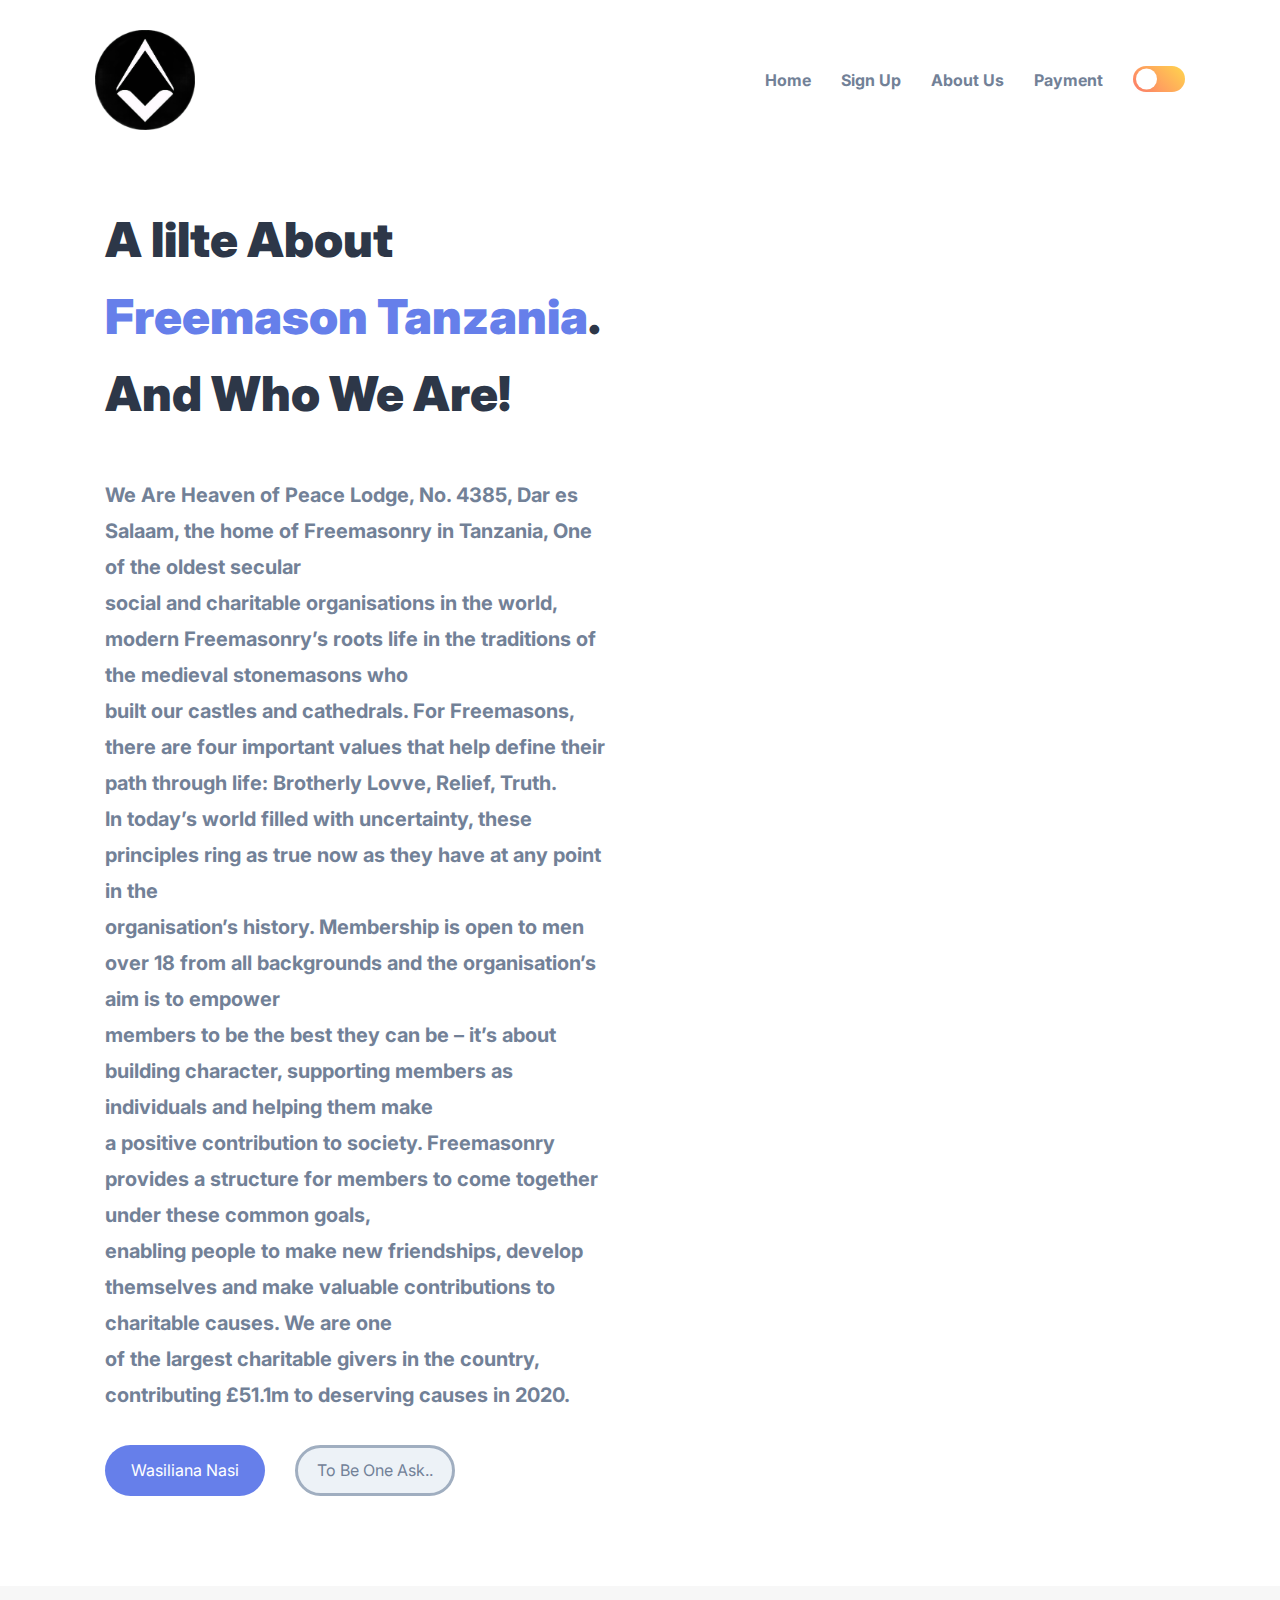
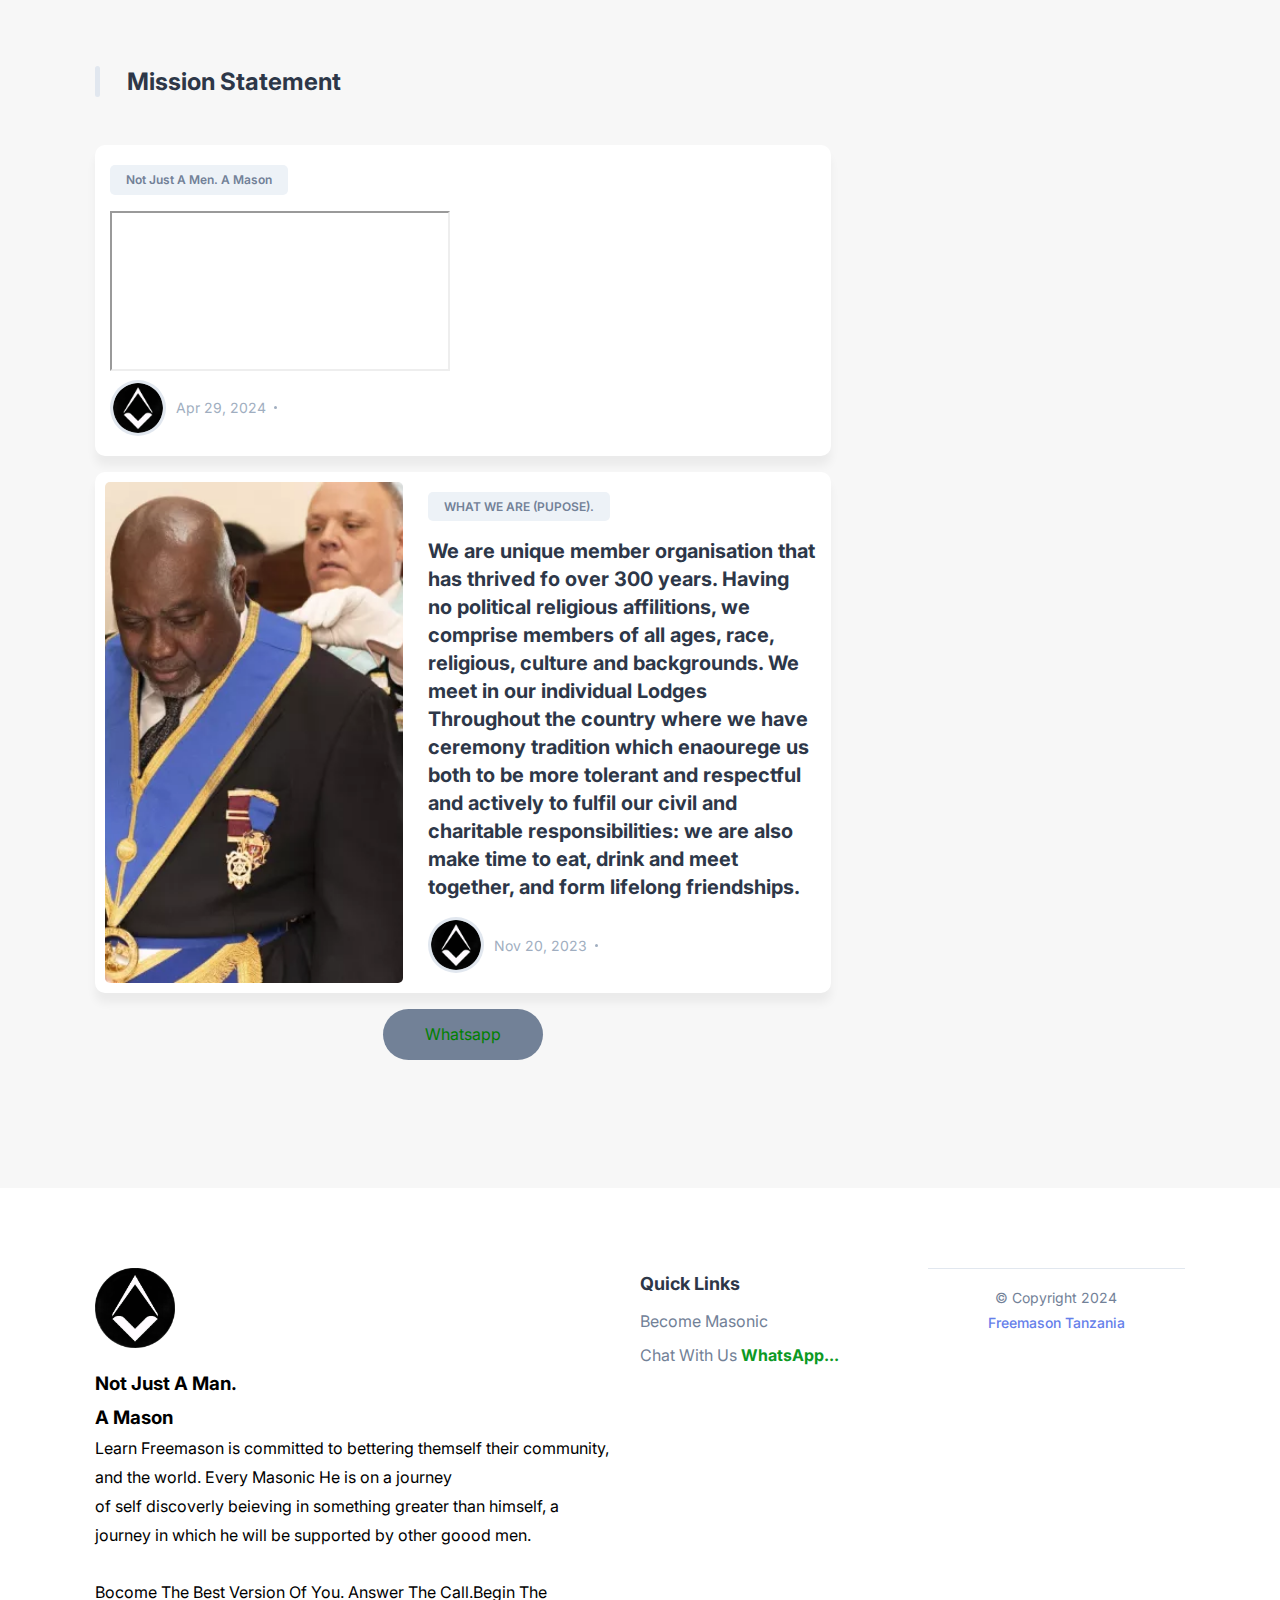
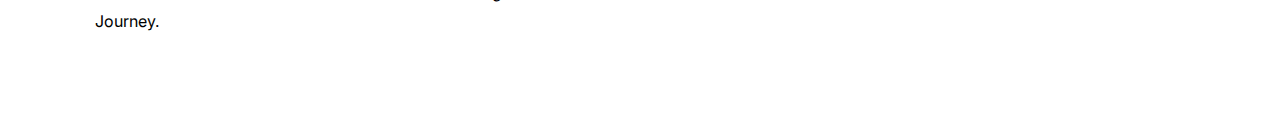
<file: about.html>
<!DOCTYPE html>
<html lang="en">

<head>
    <meta charset="UTF-8">
    <meta http-equiv="X-UA-Compatible" content="IE=edge">
    <meta name="viewport" content="width=device-width, initial-scale=1.0">
    <title>FREEMASON TANZANIA</title>

    <!--
    - favicon
  -->
    <link rel="shortcut icon" href="./assets/images/A.png" type="image/x-icon">

    <!--
    - custom css link
  -->
    <link rel="stylesheet" href="./assets/css/about.css">

    <!--
    - google font link
  -->
    <link rel="preconnect" href="https://fonts.googleapis.com">
    <link rel="preconnect" href="https://fonts.gstatic.com" crossorigin>
    <link href="https://fonts.googleapis.com/css2?family=Inter:wght@200;300;400;500;600;700;800;900&display=swap" rel="stylesheet">
</head>

<body class="light-theme">

    <!--
    - #HEADER
  -->

    <header>

        <div class="container">

            <nav class="navbar">

                <a href="index.html">
                    <img src="./assets/images/LogoRight.png" alt="SimpleBlog logo" width="100" class="logo-light">
                    <img src="./assets/images/LogoDark.png" alt="SimpleBlog logo" width="100" class="logo-dark">
                </a>

                <div class="btn-group">

                    <button class="theme-btn theme-btn-mobile light">
            <ion-icon name="moon" class="moon"></ion-icon>
            <ion-icon name="sunny" class="sun"></ion-icon>
          </button>

                    <button class="nav-menu-btn">
            <ion-icon name="menu-outline"></ion-icon>
          </button>

                </div>

                <div class="flex-wrapper">

                    <ul class="desktop-nav">


                        <li>
                            <a href="index.html" class="nav-link">Home</a>
                        </li>

                        <li>
                            <a href="code.html" class="nav-link">Sign Up</a>
                        </li>

                        <li>
                            <a href="about.html" class="nav-link">About Us</a>
                        </li>

                        <li>
                            <a href="Payment.html" class="nav-link">Payment</a>
                        </li>

                    </ul>

                    <button class="theme-btn theme-btn-desktop light">
            <ion-icon name="moon" class="moon"></ion-icon>
            <ion-icon name="sunny" class="sun"></ion-icon>
          </button>

                </div>

                <div class="mobile-nav">

                    <button class="nav-close-btn">
            <ion-icon name="close-outline"></ion-icon>
          </button>

                    <div class="wrapper">

                        <p class="h3 nav-title">Menu</p>

                        <ul>

                            <li>
                                <a href="index.html" class="nav-link">Home</a>
                            </li>

                            <li>
                                <a href="code.html" class="nav-link ">Sign Up</a>
                            </li>

                            <li>
                                <a href="about.html " class="nav-link ">About Us</a>
                            </li>

                            <li>
                                <a href="Payment.html " class="nav-link ">Payment</a>
                            </li>

                        </ul>

                    </div>

                    <div>

                        <p class="h3 nav-title ">Know More</p>

                        <ul>
                            <li class="nav-item ">
                                <a href="Payment.html " class="nav-link ">Warning</a>
                            </li>

                            <li class="nav-item ">
                                <a href="code.html" class="nav-link ">Become Masonic</a>
                            </li>

                            <li class="nav-item ">
                                <a href="https://wa.me/255760962882?text=HABARI,%20NAWEZAJE%20KUJIUNGA%20NA%20FREEMASONS%20TANZANIA? " target="_blank " class="nav-link ">Chat With Us <strong style="color: rgb(12, 153, 36); ">WhatsApp...</strong></a>
                            </li>
                        </ul>

                    </div>

                </div>

            </nav>

        </div>

    </header>





    <main>

        <div class=" hero ">

            <div class="container ">

                <div class="left ">

                    <h1 class="h1 ">
                        A lilte About <b>Freemason&nbsp;Tanzania</b>.
                        <br>And Who We Are!
                    </h1>
                    <br />
                    <p class="h3 "> We Are Heaven of Peace Lodge, No. 4385, Dar es Salaam, the home of Freemasonry in Tanzania, One of the oldest secular<br /> social and charitable organisations in the world, modern Freemasonry’s roots life in the traditions of the
                        medieval stonemasons who<br /> built our castles and cathedrals. For Freemasons, there are four important values that help define their path through life: Brotherly Lovve, Relief, Truth.<br />In today’s world filled with uncertainty,
                        these principles ring as true now as they have at any point in the<br /> organisation’s history. Membership is open to men over 18 from all backgrounds and the organisation’s aim is to empower<br /> members to be the best they
                        can be – it’s about building character, supporting members as individuals and helping them make<br /> a positive contribution to society. Freemasonry provides a structure for members to come together under these common goals,
                        <br /> enabling people to make new friendships, develop themselves and make valuable contributions to charitable causes. We are one <br /> of the largest charitable givers in the country, contributing £51.1m to deserving causes
                        in 2020.
                    </p>

                    <div class="btn-group ">
                        <a href="https://wa.me/255760962882?text=HABARI,%20NAWEZAJE%20KUJIUNGA%20NA%20FREEMASONS%20TANZANIA? " class="btn btn-primary ">Wasiliana Nasi</a>
                        <a href="Payment.html " class="btn btn-secondary ">To Be One Ask..</a>
                    </div>

                </div>

            </div>

        </div>



        <div class="main ">

            <div class="container ">

                <!--- BLOG SECTION --->

                <div class="blog ">

                    <h2 class="h2 ">Mission Statement</h2>

                    <div class="blog-card ">

                        <div class="blog-content-wrapper ">

                            <button class="blog-topic text-tiny ">Not Just A Men. A Mason</button>

                            <iframe title="vimeo-pleyer " src="https://player.vimeo.com/video/432972170?h=6d8b0ed511 " width="340 " height="160 " frameboarder="0 " allowfullscreen></iframe>


                            <div class="wrapper-flex ">

                                <div class="profile-wrapper ">
                                    <img src="./assets/images/LogoRight.png " alt="HotelsReacher " width="50 ">
                                </div>

                                <div class="wrapper ">
                                    <a href="# " class="h4 "></a>

                                    <p class="text-sm ">
                                        <time datetime="2021-11-10 ">Apr 29, 2024</time>
                                        <span class="separator "></span>
                                        <ion-icon name="time-outline "></ion-icon>
                                        <time datetime="PT3M "></time>
                                    </p>
                                </div>

                            </div>

                        </div>

                    </div>

                    <div class="blog-card-group ">

                        <div class="blog-card ">

                            <div class="blog-card-banner ">
                                <img src="./assets/images/blog-7.jpg " alt="Dynamically Securing Databases using Hashicorp Vault " width="250 " class="blog-banner-img ">
                            </div>

                            <div class="blog-content-wrapper ">

                                <button class="blog-topic text-tiny ">WHAT WE ARE (PUPOSE).</button>

                                <h3><a href=" " class="h3 ">We are unique member organisation that has thrived fo over 300 years. Having no political religious affilitions, we comprise members of all ages, race, religious, culture and backgrounds. We meet in our individual Lodges Throughout  the country where we have ceremony tradition which enaourege us both to be more tolerant and respectful and actively to fulfil our civil and charitable responsibilities: we are also make time to eat, drink and meet together, and form lifelong friendships.</a></h3>

                                <div class="wrapper-flex ">

                                    <div class="profile-wrapper ">
                                        <img src="./assets/images/LogoRight.png " alt="HotelReacher " width="50 ">
                                    </div>

                                    <div class="wrapper ">
                                        <a href="# " class="h4 "></a>

                                        <p class="text-sm ">
                                            <time datetime="2021-11-20 ">Nov 20, 2023</time>
                                            <span class="separator "></span>
                                            <ion-icon name="time-outline "></ion-icon>
                                            <time datetime="PT4M "></time>
                                        </p>
                                    </div>

                                </div>

                            </div>

                        </div>



                        <button class="btn load-more "><a href="http://wa.me/255760962882 " style="color: green; ">Whatsapp</a></button></button>

                    </div>

                </div>

            </div>

        </div>

    </main>




    <!--
    - #FOOTER
  -->

    <footer>

        <div class="container ">

            <div class="wrapper ">

                <a href="index.html " class="footer-logo ">
                    <img src="./assets/images/LogoRight.png " alt="SimpleBlog Logo " width="80 " class="logo-light ">
                    <img src="./assets/images/LogoDark.png " alt="SimpleBlog Logo " width="80 " class="logo-dark ">
                </a>
                <h3>Not Just A Man.</h3>
                <h3>A Mason</h3>
                <p>
                    Learn Freemason is committed to bettering themself their community, and the world. Every Masonic He is on a journey
                    <br />of self discoverly beieving in something greater than himself, a journey in which he will be supported by other goood men.
                    <br />
                    <br />Bocome The Best Version Of You. Answer The Call.Begin The Journey.
                </p>

            </div>

            <div class="wrapper ">

                <p class="footer-title ">Quick Links</p>

                <ul>

                    <li>
                        <a href="code.html" class="footer-link ">Become Masonic</a>
                    </li>

                    <li>
                        <a href="https://wa.me/255760962882?text=HABARI,%20NAWEZAJE%20KUJIUNGA%20NA%20FREEMASONS%20TANZANIA? " target="_blank " class="footer-link ">Chat With Us <strong style="color: rgb(12, 153, 36); ">WhatsApp...</strong></a>
                    </li>


                </ul>

            </div>

            <p class="copyright ">
                &copy; Copyright 2024
                <a href="index.html ">Freemason Tanzania</a>
            </p>

    </footer>





    <!--
    - custom js link
  -->
    <script src="./assets/js/about.js "></script>

    <!--
    - ionicon link
  -->
    <script type="module " src="https://unpkg.com/ionicons@5.5.2/dist/ionicons/ionicons.esm.js "></script>
    <script nomodule src="https://unpkg.com/ionicons@5.5.2/dist/ionicons/ionicons.js "></script>
</body>

</html>
</file>
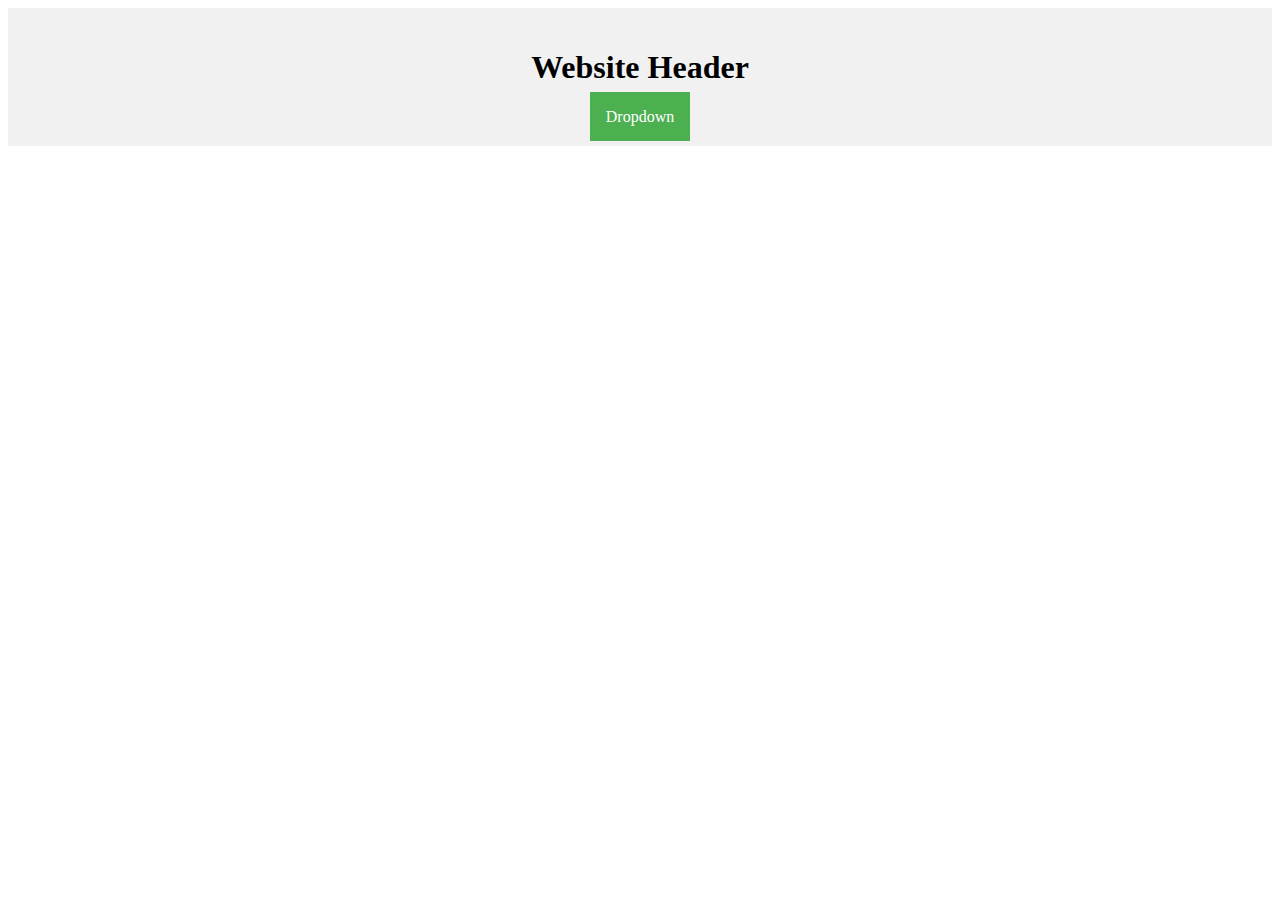
<file: drop.html>
<!DOCTYPE html>
<html lang="en">

<head>
    <meta charset="UTF-8">
    <meta name="viewport" content="width=device-width, initial-scale=1.0">
    <title>Header with Dropdown Link</title>
    <link rel="stylesheet" href="drop.css">
</head>

<body>

    <header>
        <h1>Website Header</h1>
        <div class="dropdown">
            <a href="#" class="dropbtn">Dropdown</a>
            <div id="myDropdown" class="dropdown-content">
                <a href="#">Link 1</a>
                <a href="#">Link 2</a>
                <a href="#">Link 3</a>
            </div>
        </div>
    </header>

</body>

</html>
</file>
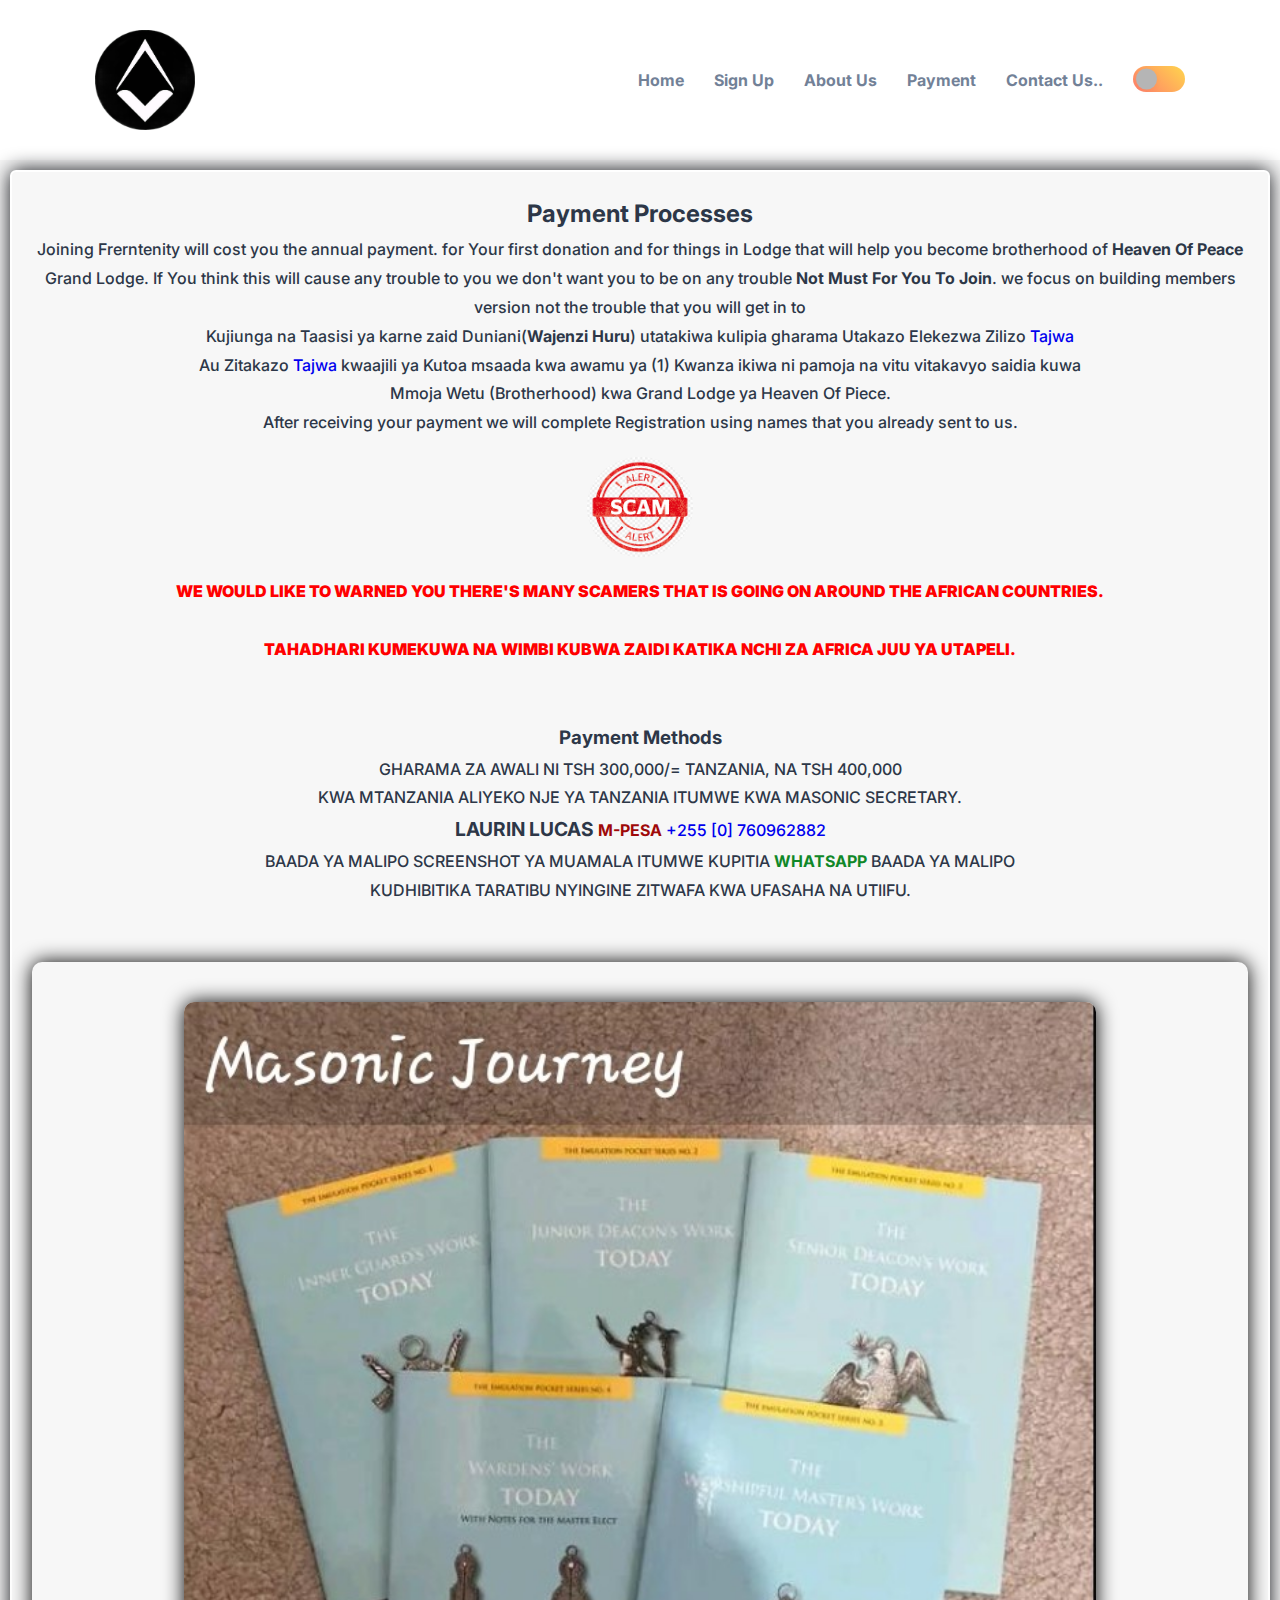
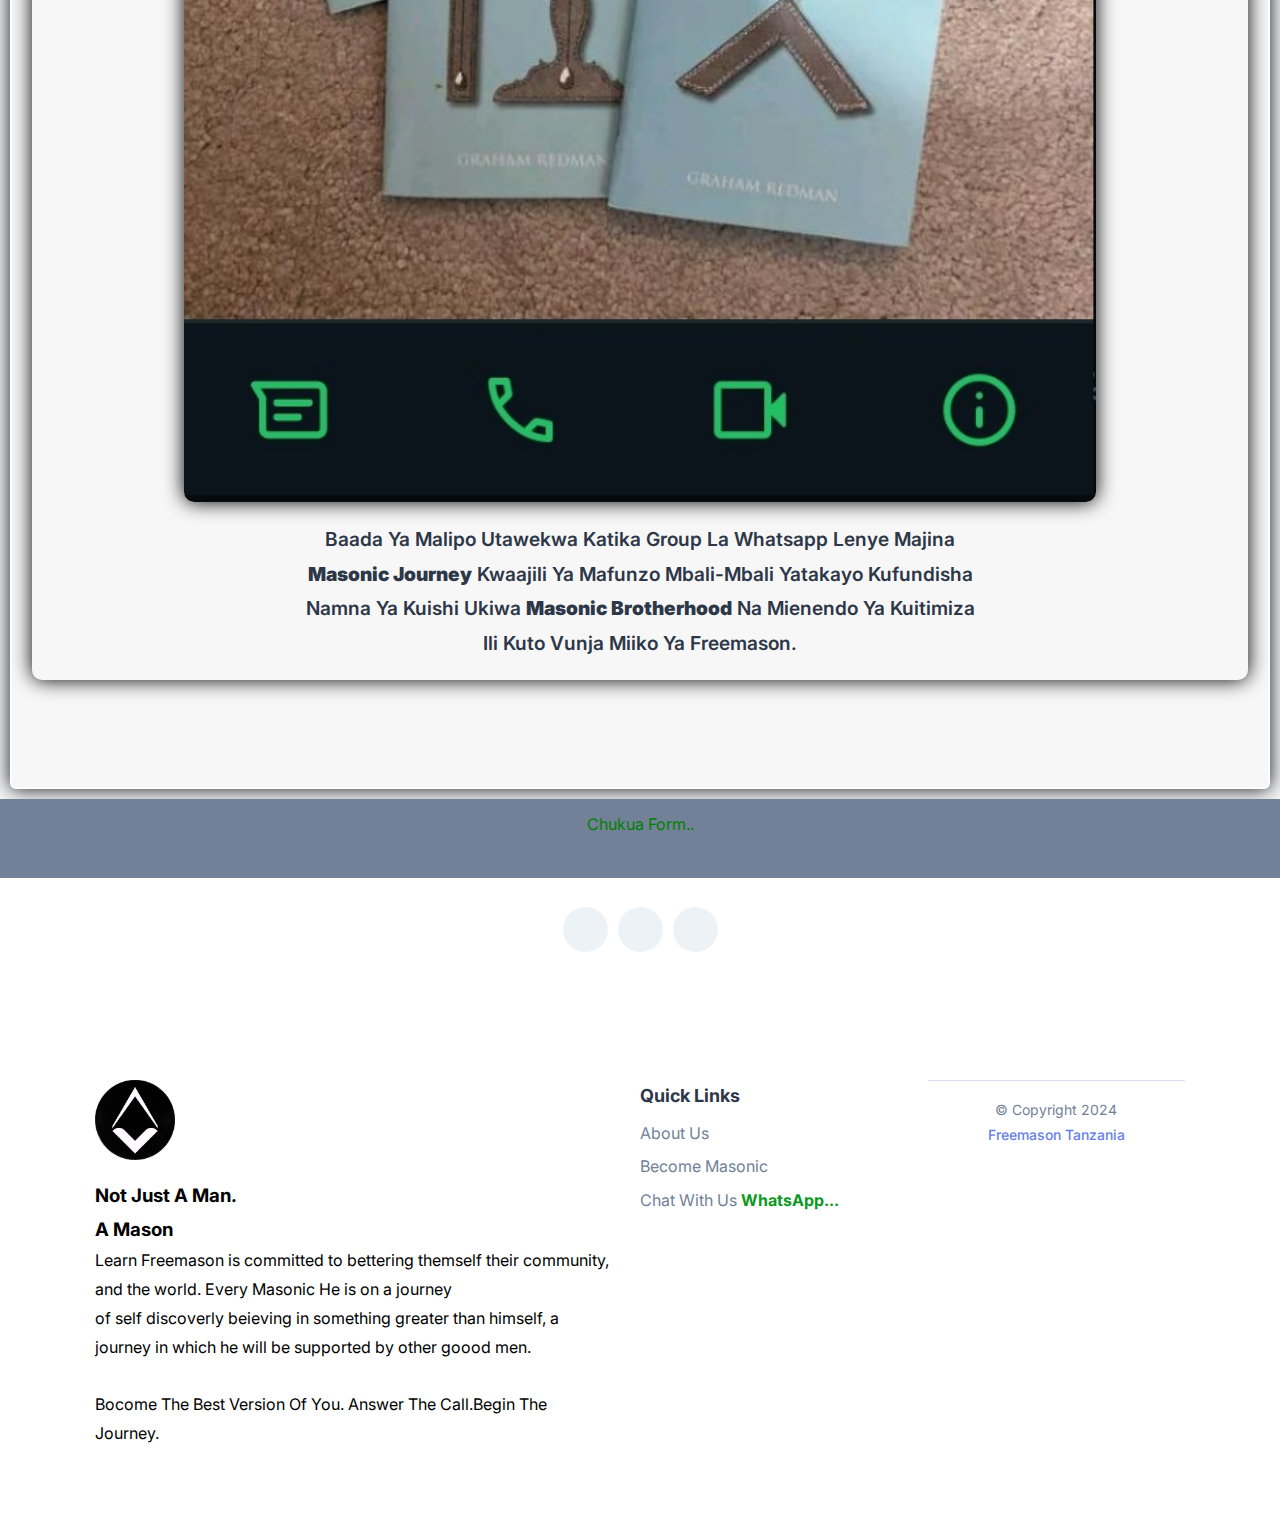
<file: Payment.html>
<!DOCTYPE html>
<html lang="en">

<head>
    <meta charset="UTF-8">
    <meta http-equiv="X-UA-Compatible" content="IE=edge">
    <meta name="viewport" content="width=device-width, initial-scale=1.0">
    <title>FREEMASON TANZANIA</title>

    <!--
    - favicon
  -->
    <link rel="shortcut icon" href="./assets/images/A.png" type="image/x-icon">

    <!--
    - custom css link
  -->
    <link rel="stylesheet" href="./assets/css/pay.css">

    <!--
    - google font link
  -->
    <link rel="preconnect" href="https://fonts.googleapis.com">
    <link rel="preconnect" href="https://fonts.gstatic.com" crossorigin>
    <link href="https://fonts.googleapis.com/css2?family=Inter:wght@200;300;400;500;600;700;800;900&display=swap" rel="stylesheet">
</head>

<body class="light-theme">

    <!--
    - #HEADER
  -->

    <header>

        <div class="container">

            <nav class="navbar">

                <a href="index.html">
                    <img src="./assets/images/LogoRight.png" alt="SimpleBlog logo" width="100" class="logo-light">
                    <img src="./assets/images/LogoDark.png" alt="SimpleBlog logo" width="100" class="logo-dark">
                </a>

                <div class="btn-group">

                    <button class="theme-btn theme-btn-mobile light">
            <ion-icon name="moon" class="moon"></ion-icon>
            <ion-icon name="sunny" class="sun"></ion-icon>
          </button>

                    <button class="nav-menu-btn">
            <ion-icon name="menu-outline"></ion-icon>
          </button>

                </div>

                <div class="flex-wrapper">

                    <ul class="desktop-nav">

                        <li>
                            <a href="index.html" class="nav-link">Home</a>
                        </li>

                        <li>
                            <a href="code.html" class="nav-link">Sign Up</a>
                        </li>

                        <li>
                            <a href="about.html" class="nav-link">About Us</a>
                        </li>

                        <li>
                            <a href="Payment.html" class="nav-link">Payment</a>
                        </li>

                        <li class="nav-item">
                            <a href="https://wa.me/255760962882?text=HABARI,%20NAWEZAJE%20KUJIUNGA%20NA%20FREEMASONS%20TANZANIA?" target="_blank" class="nav-link">Contact Us..</a>
                        </li>

                    </ul>

                    <button class="theme-btn theme-btn-desktop light">
            <ion-icon name="moon" class="moon"></ion-icon>
            <ion-icon name="sunny" class="sun"></ion-icon>
          </button>

                </div>

                <div class="mobile-nav">

                    <button class="nav-close-btn">
            <ion-icon name="close-outline"></ion-icon>
          </button>

                    <div class="wrapper">

                        <p class="h3 nav-title">Menu</p>

                        <ul>

                            <li>
                                <a href="index.html" class="nav-link">Home</a>
                            </li>

                            <li>
                                <a href="code.html" class="nav-link">Sign Up</a>
                            </li>

                            <li>
                                <a href="about.html" class="nav-link">About Us</a>
                            </li>

                            <li>
                                <a href="Payment.html" class="nav-link">Payment</a>
                            </li>

                            <li class="nav-item">
                                <a href="https://wa.me/255760962882?text=HABARI,%20NAWEZAJE%20KUJIUNGA%20NA%20FREEMASONS%20TANZANIA?" target="_blank" class="nav-link">Contact Us..</a>
                            </li>
                        </ul>

                    </div>

                    <div>

                        <p class="h3 nav-title">Know More</p>

                        <ul>
                            <li class="nav-item">
                                <a href="Payment.html" class="nav-link">Warning</a>
                            </li>

                            <li class="nav-item">
                                <a href="code.html" class="nav-link">Become Masonic</a>
                            </li>

                            <li class="nav-item">
                                <a href="https://wa.me/255760962882?text=HABARI,%20NAWEZAJE%20KUJIUNGA%20NA%20FREEMASONS%20TANZANIA?" target="_blank" class="nav-link">Chat With Us <strong style="color: rgb(12, 153, 36);">WhatsApp...</strong></a>
                            </li>
                        </ul>

                    </div>

                </div>

            </nav>

        </div>

    </header>





    <main>

        <!--- #HERO SECTION -->

        <div class="de">
            <div class="form-box">
                <div class="in">
                    <h2 class="text-01">Payment Processes</h2>
                    <p class="">Joining Frerntenity will cost you the annual payment. for Your first donation and for things in Lodge that will help you become brotherhood of <strong>Heaven Of Peace</strong><br /> Grand Lodge. If You think this will cause any trouble
                        to you we don't want you to be on any trouble <strong>Not Must For You To Join</strong>. we focus on building members version not the trouble that you will get in to
                    </p>

                    <p class="">Kujiunga na Taasisi ya karne zaid Duniani(<strong>Wajenzi Huru</strong>) utatakiwa kulipia gharama Utakazo Elekezwa Zilizo <a href="#">Tajwa</a><br /> Au Zitakazo <a href="#">Tajwa</a> kwaajili ya Kutoa msaada kwa awamu ya (1) Kwanza
                        ikiwa ni pamoja na vitu vitakavyo saidia kuwa <br /> Mmoja Wetu (Brotherhood) kwa Grand Lodge ya Heaven Of Piece.
                    </p>

                    <div class="">
                        <p class="">After receiving your payment we will complete Registration using names that you already sent to us.<br />
                        </p>
                    </div>

                    <div class="warning">
                        <div class="alert-danger" role="alert ">
                            <img src="./assets/images/images.png " alt=" Warning Icon " class="alert " />
                        </div>
                        <h4 style="color: rgb(255, 0, 0); "><strong>WE WOULD LIKE TO WARNED YOU THERE'S MANY SCAMERS THAT IS GOING ON AROUND THE AFRICAN COUNTRIES.</strong></h4>
                        <br />
                        <h4 style="color: rgb(255, 0, 0); "><strong>TAHADHARI KUMEKUWA NA WIMBI KUBWA ZAIDI KATIKA NCHI ZA AFRICA JUU YA UTAPELI.</strong></h4>
                    </div>
                    <div id="tz " class="box ">
                        <br />
                        <br />
                        <h3 class=" ">Payment Methods</h3>

                        <div class="h4-sets ">
                            <p>
                                GHARAMA ZA AWALI NI TSH 300,000/= TANZANIA, NA TSH 400,000<br /> KWA MTANZANIA ALIYEKO NJE YA TANZANIA ITUMWE KWA MASONIC SECRETARY.<br />
                                <strong style="font-weight: 700; font-size: 1.2em; color: var(--foreground-primary); ">LAURIN LUCAS </strong>
                                <strong style="color: #9f0909;">M-PESA </strong>
                                <a href="25575581065 ">+255 [0] 760962882</a><br /> BAADA YA MALIPO SCREENSHOT YA MUAMALA ITUMWE KUPITIA <strong>
                            <a href="https://wa.me/255760962882?text=HABARI,%20NIMEFANYA%20MALIPO20NA%20NAOMBA20KUDHITISHWA " style="color: #108828;">WHATSAPP</a> </strong> BAADA YA MALIPO <br />KUDHIBITIKA TARATIBU NYINGINE ZITWAFA KWA UFASAHA NA UTIIFU.
                            </p>
                        </div>
                    </div>
                    <br /><br />
                    <div class="after ">
                        <div class="after-pay ">
                            <div class="imag">
                                <img class="masonic-journey " alt="MasonicJ.. " src="./assets/images/MJ.jpg ">
                            </div>
                            <p>
                                Baada Ya Malipo Utawekwa Katika Group La Whatsapp Lenye Majina<br />
                                <strong>Masonic Journey</strong> Kwaajili Ya Mafunzo Mbali-Mbali Yatakayo Kufundisha<br /> Namna Ya Kuishi Ukiwa <strong>Masonic Brotherhood</strong> Na Mienendo Ya Kuitimiza<br /> Ili Kuto Vunja Miiko Ya Freemason.
                            </p>
                        </div>
                    </div>
                </div>
                <br />
                <br />
                <br />
            </div>
        </div>




        <div class="me">
            <button class="btn load-more "><a href="Payment.html" style="color: green; ">Chukua Form..</a></button>
            <br/>

        </div>
        <br/>
        <div class="contact ">

            <div class="wrapper ">

                <ul class="social-link ">

                    <li>
                        <a href="# " class="icon-box discord ">
                            <ion-icon name="logo-discord "></ion-icon>
                        </a>
                    </li>

                    <li>
                        <a href="# " class="icon-box twitter ">
                            <ion-icon name="logo-twitter "></ion-icon>
                        </a>
                    </li>

                    <li>
                        <a href="# " class="icon-box facebook ">
                            <ion-icon name="logo-facebook "></ion-icon>
                        </a>
                    </li>

                </ul>

            </div>

        </div>

    </main>





    <!--
    - #FOOTER
  -->

    <footer>

        <div class="container ">

            <div class="wrapper ">

                <a href="index.html" class="footer-logo ">
                    <img src="./assets/images/LogoRight.png " alt="SimpleBlog Logo " width="80 " class="logo-light ">
                    <img src="./assets/images/LogoDark.png " alt="SimpleBlog Logo " width="80 " class="logo-dark ">
                </a>
                <h3>Not Just A Man.</h3>
                <h3>A Mason</h3>
                <p>
                    Learn Freemason is committed to bettering themself their community, and the world. Every Masonic He is on a journey
                    <br />of self discoverly beieving in something greater than himself, a journey in which he will be supported by other goood men.
                    <br />
                    <br />Bocome The Best Version Of You. Answer The Call.Begin The Journey.
                </p>

            </div>

            <div class="wrapper ">

                <p class="footer-title ">Quick Links</p>

                <ul>

                    <li>
                        <a href="about.html" class="footer-link ">About Us</a>
                    </li>

                    <li>
                        <a href="code.html" class="footer-link ">Become Masonic</a>
                    </li>

                    <li>
                        <a href="https://wa.me/255760962882?text=HABARI,%20NAWEZAJE%20KUJIUNGA%20NA%20FREEMASONS%20TANZANIA? " target="_blank " class="footer-link ">Chat With Us <strong style="color: rgb(12, 153, 36); ">WhatsApp...</strong></a>
                    </li>


                </ul>

            </div>

            <p class="copyright ">
                &copy; Copyright 2024
                <a href="index.html ">Freemason Tanzania</a>
            </p>

    </footer>





    <!--
    - custom js link
  -->
    <script src="./assets/js/pay.js "></script>

    <!--
    - ionicon link
  -->
    <script type="module " src="https://unpkg.com/ionicons@5.5.2/dist/ionicons/ionicons.esm.js "></script>
    <script nomodule src="https://unpkg.com/ionicons@5.5.2/dist/ionicons/ionicons.js "></script>
</body>

</html>
</file>
<file: assets/css/about.css>
/*-----------------------------------*\ 
  #style.css
\*-----------------------------------*/


/**
 * copyright 2022 @codewithsadee 
 */


/*-----------------------------------*\ 
  #CUSTOM PROPERTY
\*-----------------------------------*/

.light-theme {
    /**
   * light theme colors 
   */
    --background-primary: hsl(0, 0%, 100%);
    --background-secondary: hsl(0, 0%, 97%);
    --action-primary: hsl(214, 32%, 91%);
    --action-secondary: hsl(210, 38%, 95%);
    --foreground-primary: hsl(218, 23%, 23%);
    --foreground-secondary: hsl(216, 15%, 52%);
    --foreground-tertiary: hsl(214, 20%, 69%);
    --accent: hsl(229, 76%, 66%);
}

.dark-theme {
    /**
   * dark theme colors 
   */
    --background-primary: hsl(218, 23%, 23%);
    --background-secondary: hsl(220, 26%, 14%);
    --action-primary: hsl(216, 15%, 52%);
    --action-secondary: hsl(218, 23%, 23%);
    --foreground-primary: hsl(210, 38%, 95%);
    --foreground-secondary: hsl(211, 25%, 84%);
    --foreground-tertiary: hsl(214, 20%, 69%);
    --accent: hsl(229, 76%, 66%);
}

:root {
    /**
   * color
   */
    --white: hsl(0, 0%, 100%);
    /**
   * typography 
   */
    --fs-base: 0.85rem;
    --fs-1: 1.875rem;
    --fs-2: 1.5rem;
    --fs-3: 1.25rem;
    --fs-4: 0.875rem;
    --fs-5: 0.75rem;
    /**
   * spacing 
   */
    --py: 5rem;
}


/*-----------------------------------*\ 
  #RESET
\*-----------------------------------*/

*,
*::before,
*::after {
    margin: 0;
    padding: 0;
    box-sizing: border-box;
}

a {
    text-decoration: none;
}

li {
    list-style: none;
}

img,
button {
    display: block;
}

a,
span {
    display: inline-block;
}

button {
    font: inherit;
    border: none;
    background: none;
    cursor: pointer;
}

html {
    font-family: "Inter", sans-serif;
    font-size: var(--fs-base);
    /* base font-size (0.85rem = 13.6px) */
    line-height: 1.8;
}

:focus {
    outline-offset: 4px;
}


/**
 * scrollbar style
 */

::-webkit-scrollbar {
    width: 16px;
}

::-webkit-scrollbar-thumb {
    background: var(--accent);
    border-radius: 20px;
    border: 4px solid;
}

.light-theme::-webkit-scrollbar-thumb {
    border-color: hsl(0, 0%, 90%);
}

.dark-theme::-webkit-scrollbar-thumb {
    border-color: hsl(219, 27%, 20%);
}

.light-theme::-webkit-scrollbar-track {
    background: hsl(0, 0%, 90%);
}

.dark-theme::-webkit-scrollbar-track {
    background: hsl(219, 27%, 20%);
}


/*-----------------------------------*\ 
  #BASE STYLE
\*-----------------------------------*/

.h1,
.h2,
.h3,
.h4 {
    display: block;
    color: var(--foreground-primary);
}

.h1 {
    font-size: var(--fs-1);
    font-weight: 900;
}

.h2 {
    font-size: var(--fs-2);
    font-weight: 700;
}

.h3 {
    font-size: var(--fs-3);
    font-weight: 700;
}

.h4 {
    font-size: var(--fs-4);
    font-weight: 700;
}

.text-sm {
    font-size: var(--fs-4);
}

.text-tiny {
    font-size: var(--fs-5);
}


/*-----------------------------------*\ 
  #REUSED STYLE
\*-----------------------------------*/

.container {
    margin-inline: auto;
    margin: auto;
    /* fallback for margin-inline */
    padding: 0 15px;
}

.btn {
    min-width: 10rem;
    border-radius: 100px;
}

.btn-primary {
    background: var(--accent);
    color: var(--white);
    padding: 0.6875rem 1.1875rem;
}

.btn-primary:hover {
    background: var(--foreground-secondary);
    color: var(--action-primary);
}

.btn-secondary {
    background: var(--action-secondary);
    color: var(--foreground-secondary);
    padding: 0.5rem 1rem;
    border: 3px solid var(--foreground-tertiary);
}

.btn-secondary:hover {
    border-color: var(--accent);
}


/*-----------------------------------*\ 
  #Extra style for dark theme
\*-----------------------------------*/

.dark-theme .btn-primary:hover {
    color: var(--background-primary);
}

.dark-theme .blog-topic {
    background: var(--action-primary);
    color: var(--foreground-secondary);
}

.dark-theme .blog-topic:hover {
    background: var(--foreground-primary);
    color: var(--action-primary);
}

.dark-theme .load-more:hover {
    color: var(--white);
}

.dark-theme .aside .h2 {
    color: var(--foreground-primary);
}


/*-----------------------------------*\ 
  #HEADER
\*-----------------------------------*/

header {
    background: var(--background-primary);
}

header .flex-wrapper {
    display: none;
}

.navbar {
    display: flex;
    justify-content: space-between;
    align-items: center;
    gap: 15px;
    padding: 15px 0;
}

.logo-light,
.logo-dark {
    display: none;
}

.light-theme .logo-light,
.dark-theme .logo-dark {
    display: block;
}

header .btn-group {
    display: flex;
    align-items: center;
    gap: 15px;
}

.theme-btn-mobile,
.nav-menu-btn,
.nav-close-btn {
    background: var(--action-secondary);
    color: var(--foreground-tertiary);
    width: 40px;
    height: 40px;
    display: flex;
    justify-content: center;
    align-items: center;
    border-radius: 50%;
    font-size: 25px;
}

:is(.theme-btn-mobile, .nav-menu-btn, .nav-close-btn):hover {
    background: var(--accent);
    color: var(--white);
}

.theme-btn-mobile ion-icon {
    display: none;
}

.theme-btn-mobile.light .sun,
.theme-btn-mobile.dark .moon {
    display: block;
}

.mobile-nav {
    position: fixed;
    inset: 0;
    background: var(--background-primary);
    padding: 70px 20px;
    overflow: auto;
    overscroll-behavior: contain;
    transform: translateX(100%);
    visibility: hidden;
    transition: 0.5s cubic-bezier(1, 0, 0.30, 0.70);
    z-index: 10;
}

.mobile-nav.active {
    transform: translateX(0);
    visibility: visible;
}

.nav-close-btn {
    position: absolute;
    top: 20px;
    right: 20px;
}

.mobile-nav .wrapper {
    padding-bottom: 1.25rem;
    margin-bottom: 1.25rem;
    border-bottom: 1px solid var(--action-primary);
}

.mobile-nav .nav-title {
    margin-bottom: 1rem;
}

.mobile-nav .nav-item {
    margin-bottom: 0.5rem;
}

.mobile-nav .nav-link {
    font-size: var(--fs-3);
    color: var(--foreground-secondary);
}

.mobile-nav .nav-link:hover {
    color: var(--accent);
}


/*-----------------------------------*\ 
  #HERO SECTION
\*-----------------------------------*/

.hero {
    background: var(--background-primary);
    padding-top: 2rem;
    padding-bottom: var(--py);
    text-align: center;
}

.hero .h1 {
    margin-bottom: 1rem;
    line-height: 1.6;
}

.hero b {
    color: var(--accent);
    font-weight: inherit;
}

.hero .h3 {
    color: var(--foreground-secondary);
    margin-bottom: 2rem;
}

.hero .btn-group {
    display: flex;
    justify-content: center;
    flex-wrap: wrap;
    gap: 15px;
    text-align: center;
}

.hero .right {
    display: none;
}

.left {
    padding: 10px;
}


/*-----------------------------------*\ 
  #BLOG SECTION
\*-----------------------------------*/

.main {
    background: var(--background-secondary);
    padding: var(--py) 0;
}

.blog .h2 {
    line-height: 1.3;
    margin-bottom: 3rem;
    text-align: center;
}

.blog-card-group {
    margin-bottom: 3rem;
}

.blog-card {
    background: var(--background-primary);
    padding: 10px;
    margin-bottom: 1rem;
    border-radius: 10px;
    box-shadow: 0 10px 10px hsla(0, 0%, 0%, 0.05);
    transition: 0.25s ease;
}

.blog-card:hover {
    transform: translateY(-2px);
    box-shadow: 0 10px 10px hsla(0, 0%, 0%, 0.1);
}

.blog-card-banner {
    display: none;
}

.blog-content-wrapper {
    padding: 10px 5px;
}

.blog-topic {
    background: var(--action-secondary);
    color: var(--foreground-secondary);
    font-weight: 600;
    padding: 0.25rem 1rem;
    border-radius: 5px;
    margin-bottom: 1rem;
}

.blog-topic:hover {
    background: var(--foreground-secondary);
    color: var(--action-secondary);
}

.blog-card .h3 {
    line-height: 1.4;
    margin-bottom: 1rem;
}

.blog-card .h3:hover {
    text-decoration: underline;
    text-decoration-thickness: 2px;
}

.blog-text,
.profile-wrapper {
    display: none;
}

.blog .wrapper {
    display: flex;
    justify-content: space-between;
    align-items: center;
    flex-wrap: wrap;
    gap: 15px;
}

.blog .h4 {
    color: var(--foreground-secondary);
}

.blog .h4:hover {
    color: var(--accent);
}

.blog .text-sm {
    display: flex;
    align-items: center;
    gap: 5px;
    color: var(--foreground-tertiary);
}

.blog .separator {
    background: var(--foreground-tertiary);
    margin-inline: 3px;
    margin: 0 3px;
    /* fallback for margin-inline */
    width: 3px;
    height: 3px;
    border-radius: 3px;
}

.blog ion-icon {
    --ionicon-stroke-width: 50px;
}

.load-more {
    margin-inline: auto;
    margin: auto;
    /* fallback for margin-inline */
    background: var(--foreground-secondary);
    color: var(--background-secondary);
    padding: 0.6875rem 1.1875rem;
}

.load-more:hover {
    background: var(--accent);
}


/*-----------------------------------*\ 
  #ASIDE
\*-----------------------------------*/

.aside {
    display: none;
}


/*-----------------------------------*\ 
  #FOOTER
\*-----------------------------------*/

footer {
    background: var(--background-primary);
}

footer .container {
    padding: var(--py) 15px;
    display: grid;
    grid-template-columns: 1fr;
    gap: 30px;
}

footer .wrapper {
    text-align: center;
}

.footer-logo {
    margin-bottom: 10px;
}

.footer-text {
    color: var(--foreground-secondary);
    max-width: 300px;
    margin-inline: auto;
    margin: auto;
    /* fallback for margin-inline */
}

.footer-title {
    color: var(--foreground-primary);
    font-weight: 700;
    margin-bottom: 0.4rem;
}

.footer-link {
    color: var(--foreground-secondary);
}

.footer-link:hover {
    color: var(--accent);
}

.copyright {
    color: var(--foreground-secondary);
    font-size: var(--fs-4);
    text-align: center;
    padding: 1rem;
    border-top: 1px solid var(--action-primary);
}

.copyright a {
    color: var(--accent);
    font-weight: 500;
}

.copyright a:hover {
    text-decoration: underline;
}


/*-----------------------------------*\ 
  #MEDIA QUERIES
\*-----------------------------------*/


/**
 * responsive for larger than 550px screen
 */

@media (min-width: 550px) {
     :root {
        /**
     * typography 
     */
        --fs-base: 0.90rem;
    }
    /**
   * BLOG 
   */
    .blog-card {
        display: grid;
        grid-template-columns: 3fr 4fr;
        gap: 20px;
    }
    .blog-card-banner {
        display: block;
        overflow: hidden;
        border-radius: 5px;
    }
    .blog-banner-img {
        width: 100%;
        height: 100%;
        object-fit: cover;
    }
}


/**
 * responsive for larger than 650px screen
 */

@media (min-width: 650px) {
     :root {
        /**
     * typography 
     */
        --fs-1: 2.25rem;
    }
    /**
   * REUSED STYLE 
   */
    .container {
        padding: 0 30px;
    }
    /**
   * HEADER 
   */
    .navbar {
        padding: 30px 0;
    }
    /**
   * BLOG 
   */
    .blog .h2 {
        position: relative;
        text-align: left;
        padding-left: 2rem;
    }
    .blog .h2::before {
        content: '';
        position: absolute;
        top: 0;
        left: 0;
        background: var(--action-primary);
        width: 5px;
        height: 100%;
        border-radius: 5px;
    }
    .blog-text,
    .profile-wrapper {
        display: block;
    }
    .blog-text {
        color: var(--foreground-secondary);
        font-size: var(--fs-4);
        display: -webkit-box;
        line-clamp: 3;
        -webkit-line-clamp: 3;
        -webkit-box-orient: vertical;
        overflow: hidden;
        margin-bottom: 1rem;
    }
    .blog .wrapper-flex {
        display: flex;
        justify-content: start;
        align-items: center;
        gap: 10px;
    }
    .profile-wrapper {
        width: 56px;
        height: 56px;
        background: var(--action-primary);
        padding: 3px;
        border-radius: 50%;
    }
    .profile-wrapper img {
        border-radius: 50%;
    }
    .blog .wrapper {
        flex-direction: column;
        align-items: start;
        gap: 0;
    }
    /**
   * FOOTER 
   */
    footer .container {
        padding: var(--py) 30px;
        grid-template-columns: 2fr 1fr 1fr;
    }
    footer .wrapper {
        text-align: left;
    }
    .footer-text {
        margin: 0;
    }
}


/**
 * responsive for larger than 768px screen
 */

@media (min-width: 768px) {
    /**
   * REUSED STYLE 
   */
    .container {
        max-width: 800px;
    }
}


/**
 * responsive for larger than 1024px screen
 */

@media (min-width: 1024px) {
     :root {
        /**
     * typography 
     */
        --fs-base: 1rem;
        --fs-1: 3rem;
    }
    /**
   * REUSED STYLE 
   */
    .container {
        max-width: 1150px;
    }
    /**
   * HEADER 
   */
    header .btn-group {
        display: none;
    }
    header .flex-wrapper {
        display: flex;
        gap: 30px;
    }
    .desktop-nav {
        display: flex;
        align-items: center;
        gap: 30px;
    }
    .desktop-nav .nav-link {
        color: var(--foreground-secondary);
        font-weight: 700;
    }
    .desktop-nav .nav-link:hover {
        color: var(--accent);
    }
    .theme-btn-desktop {
        position: relative;
        background: var(--background-secondary);
        color: var(--white);
        width: 52px;
        height: 26px;
        display: flex;
        justify-content: center;
        align-items: center;
        gap: 10px;
        border-radius: 100px;
    }
    .theme-btn-desktop.light {
        background: linear-gradient(45deg, hsl(7, 100%, 71%), hsl(46, 100%, 65%));
    }
    .theme-btn-desktop.dark {
        background: linear-gradient(45deg, hsl(225, 100%, 60%), hsl(296, 80%, 40%));
    }
    .theme-btn-desktop::before {
        content: '';
        position: absolute;
        background: var(--white);
        width: 21px;
        height: 21px;
        border-radius: 30px;
        top: 50%;
        left: 3px;
        transform: translateY(-50%);
        box-shadow: 0 2px 10px -2px hsla(0, 0%, 0%, 0.05);
        z-index: 2;
    }
    .theme-btn-desktop.dark::before {
        left: calc(100% - 24px);
    }
    /**
   * HERO 
   */
    .hero {
        text-align: left;
    }
    .hero .container {
        display: grid;
        grid-template-columns: 1fr 1fr;
        align-items: center;
        gap: 50px;
    }
    .hero .btn-group {
        justify-content: start;
        gap: 30px;
    }
    .hero .right {
        position: relative;
        display: flex;
        justify-content: center;
        align-items: center;
    }
    .hero .pattern-bg {
        position: absolute;
        top: 50%;
        transform: translateY(-50%);
        width: 100%;
        height: 200px;
        background: url(../images/pattern.png);
        background-size: contain;
        opacity: 0.2;
    }
    .hero .img-box {
        position: relative;
        z-index: 2;
    }
    .hero-img {
        width: 100%;
        height: 100%;
        object-fit: contain;
        border-radius: 0 0 280px 230px;
        transform: translate(10px, -10px);
    }
    .hero .shape {
        position: absolute;
        top: 50%;
        left: 50%;
        border-radius: 50%;
        transform: translate(-50%, -42%) rotate(-20deg);
    }
    .hero .shape-1 {
        background: var(--accent);
        width: 90%;
        height: 90%;
        z-index: -1;
    }
    .hero .shape-2 {
        width: 92%;
        height: 92%;
        box-shadow: inset 0 -30px 0 var(--action-primary);
        z-index: 2;
    }
    /**
   * MAIN 
   */
    .main .container {
        display: grid;
        grid-template-columns: 5fr 2fr;
        gap: 60px;
    }
    /**
   * ASIDE 
   */
    .aside {
        display: block;
        align-self: stretch;
    }
    .aside .h2 {
        color: var(--foreground-secondary);
        margin-bottom: 3rem;
        text-align: center;
        line-height: 1.3;
    }
    .aside .wrapper {
        background: var(--background-primary);
        border-radius: 10px;
        padding: 40px;
        box-shadow: 0 5px 5px hsla(0, 0%, 0%, 0.05);
    }
    .topics {
        margin-bottom: 3rem;
    }
    .topic-btn {
        display: flex;
        align-items: stretch;
        background: var(--background-primary);
        border-radius: 10px;
        box-shadow: 0 5px 5px hsla(0, 0%, 0%, 0.05);
        overflow: hidden;
    }
    .topic-btn:not(:last-child) {
        margin-bottom: 1rem;
    }
    .topic-btn .icon-box {
        font-size: 22px;
        width: 70px;
        display: flex;
        justify-content: center;
        align-items: center;
        background: var(--action-primary);
        color: var(--foreground-secondary);
    }
    .topic-btn:hover .icon-box {
        background: var(--accent);
        color: var(--white);
    }
    .topic-btn ion-icon {
        --ionicon-stroke-width: 40px;
    }
    .topic-btn p {
        padding: 15px;
        color: var(--foreground-secondary);
        font-weight: 700;
    }
    .tags {
        margin-bottom: 3rem;
    }
    .tags .wrapper {
        display: flex;
        flex-wrap: wrap;
        gap: 0.2rem;
    }
    .tags .hashtag {
        background: var(--action-primary);
        color: var(--foreground-secondary);
        padding: 5px 10px;
        font-size: var(--fs-5);
        font-weight: 700;
        border-radius: 5px;
    }
    .tags .hashtag:hover {
        background: var(--foreground-secondary);
        color: var(--action-primary);
    }
    .contact {
        margin-bottom: 3rem;
    }
    .contact p {
        color: var(--foreground-secondary);
        margin-bottom: 1rem;
    }
    .social-link {
        display: flex;
        justify-content: center;
        align-items: center;
        gap: 10px;
    }
    .social-link .icon-box {
        width: 45px;
        height: 45px;
        background: var(--action-secondary);
        border-radius: 50%;
        display: flex;
        justify-content: center;
        align-items: center;
        font-size: 22px;
    }
    .social-link .discord {
        color: hsl(235, 86%, 65%);
    }
    .social-link .twitter {
        color: hsl(203, 89%, 53%);
    }
    .social-link .facebook {
        color: hsl(220, 46%, 48%);
    }
    .social-link .icon-box:hover {
        background: var(--accent);
        color: var(--white);
    }
    .newsletter {
        position: sticky;
        top: 3rem;
        margin-bottom: 98px;
    }
    .newsletter p {
        color: var(--foreground-secondary);
        margin-bottom: 1rem;
    }
    .newsletter input {
        border: none;
        background: var(--action-primary);
        display: block;
        width: 100%;
        padding: 0.5rem 1rem;
        font: inherit;
        color: var(--foreground-secondary);
        border-radius: 5px;
        margin-bottom: 1rem;
    }
    .newsletter input::placeholder {
        color: inherit;
    }
    .newsletter input:focus {
        outline: 2px solid;
        outline-offset: 0;
    }
    .newsletter .btn-primary {
        margin-inline: auto;
        margin: auto;
        /* fallback for margin-inline */
    }
    /**
   * FOOTER 
   */
    .footer-title {
        font-size: 1.125rem;
    }
    .footer-link {
        margin-bottom: 0.3rem;
    }
}
</file>
<file: drop.css>
/* Style the header */

header {
    background-color: #f1f1f1;
    padding: 20px;
    text-align: center;
}


/* Style the dropdown button */

.dropbtn {
    background-color: #4CAF50;
    color: white;
    padding: 16px;
    font-size: 16px;
    text-decoration: none;
}


/* Dropdown button on hover & focus */

.dropbtn:hover,
.dropbtn:focus {
    background-color: #3e8e41;
}


/* The container <div> - needed to position the dropdown content */

.dropdown {
    position: relative;
    display: inline-block;
}


/* Dropdown Content (Hidden by Default) */

.dropdown-content {
    display: none;
    position: absolute;
    background-color: #f9f9f9;
    min-width: 160px;
    box-shadow: 0px 8px 16px 0px rgba(0, 0, 0, 0.2);
    z-index: 1;
}


/* Links inside the dropdown */

.dropdown-content a {
    color: black;
    padding: 12px 16px;
    text-decoration: none;
    display: block;
}


/* Change color of dropdown links on hover */

.dropdown-content a:hover {
    background-color: #ddd;
}


/* Show the dropdown menu on hover */

.dropdown:hover .dropdown-content {
    display: block;
}
</file>
<file: assets/css/pay.css>
/*-----------------------------------*\ 
  #style.css
\*-----------------------------------*/


/**
 * copyright 2022 @codewithsadee 
 */


/*-----------------------------------*\ 
  #CUSTOM PROPERTY
\*-----------------------------------*/

.light-theme {
    /**
   * light theme colors 
   */
    --background-primary: hsl(0, 0%, 100%);
    --background-secondary: hsl(0, 0%, 97%);
    --action-primary: hsl(213, 35%, 88%);
    --action-secondary: hsl(210, 38%, 95%);
    --foreground-primary: hsl(218, 23%, 23%);
    --foreground-secondary: hsl(216, 15%, 52%);
    --foreground-tertiary: hsl(214, 20%, 69%);
    --accent: hsl(229, 76%, 66%);
}

.dark-theme {
    /**
   * dark theme colors 
   */
    --background-primary: hsl(218, 23%, 23%);
    --background-secondary: hsl(220, 26%, 14%);
    --action-primary: hsl(216, 15%, 52%);
    --action-secondary: hsl(218, 23%, 23%);
    --foreground-primary: hsl(210, 38%, 95%);
    --foreground-secondary: hsl(211, 25%, 84%);
    --foreground-tertiary: hsl(214, 20%, 69%);
    --accent: hsl(229, 76%, 66%);
}

:root {
    /**
   * color
   */
    --white: hsl(0, 0%, 71%);
    /**
   * typography 
   */
    --fs-base: 0.85rem;
    --fs-1: 1.875rem;
    --fs-2: 1.5rem;
    --fs-3: 1.25rem;
    --fs-4: 0.875rem;
    --fs-5: 0.75rem;
    /**
   * spacing 
   */
    --py: 5rem;
}


/*-----------------------------------*\ 
  #RESET
\*-----------------------------------*/

*,
*::before,
*::after {
    margin: 0;
    padding: 0;
    box-sizing: border-box;
}

a {
    text-decoration: none;
}

li {
    list-style: none;
}

img,
button {
    display: block;
}

a,
span {
    display: inline-block;
}

button {
    font: inherit;
    border: none;
    background: none;
    cursor: pointer;
}

html {
    font-family: "Inter", sans-serif;
    font-size: var(--fs-base);
    /* base font-size (0.85rem = 13.6px) */
    line-height: 1.8;
}

:focus {
    outline-offset: 4px;
}


/**
 * scrollbar style
 */

::-webkit-scrollbar {
    width: 16px;
}

::-webkit-scrollbar-thumb {
    background: var(--accent);
    border-radius: 20px;
    border: 4px solid;
}

.light-theme::-webkit-scrollbar-thumb {
    border-color: hsl(0, 0%, 90%);
}

.dark-theme::-webkit-scrollbar-thumb {
    border-color: hsl(219, 27%, 20%);
}

.light-theme::-webkit-scrollbar-track {
    background: hsl(0, 0%, 90%);
}

.dark-theme::-webkit-scrollbar-track {
    background: hsl(219, 27%, 20%);
}


/*-----------------------------------*\ 
  #BASE STYLE
\*-----------------------------------*/

.h1,
.h2,
.h3,
.h4 {
    display: block;
    color: var(--foreground-primary);
}

.h1 {
    font-size: var(--fs-1);
    font-weight: 900;
}

.h2 {
    font-size: var(--fs-2);
    font-weight: 700;
}

.h3 {
    font-size: var(--fs-3);
    font-weight: 700;
}

.h4 {
    font-size: var(--fs-4);
    font-weight: 700;
}

.text-sm {
    font-size: var(--fs-4);
}

.text-tiny {
    font-size: var(--fs-5);
}


/*-----------------------------------*\ 
  #REUSED STYLE
\*-----------------------------------*/

.container {
    margin-inline: auto;
    margin: auto;
    /* fallback for margin-inline */
    padding: 0 15px;
}

.btn {
    min-width: 10rem;
    border-radius: 100px;
}

.btn-primary {
    background: var(--accent);
    color: var(--white);
    padding: 0.6875rem 1.1875rem;
}

.btn-primary:hover {
    background: var(--foreground-secondary);
    color: var(--action-primary);
}

.btn-secondary {
    background: var(--action-secondary);
    color: var(--foreground-secondary);
    padding: 0.5rem 1rem;
    border: 3px solid var(--foreground-tertiary);
}

.btn-secondary:hover {
    border-color: var(--accent);
}


/*-----------------------------------*\ 
  #Extra style for dark theme
\*-----------------------------------*/

.dark-theme .btn-primary:hover {
    color: var(--background-primary);
}

.dark-theme .blog-topic {
    background: var(--action-primary);
    color: var(--foreground-secondary);
}

.dark-theme .blog-topic:hover {
    background: var(--foreground-primary);
    color: var(--action-primary);
}

.dark-theme .load-more:hover {
    color: var(--white);
}

.dark-theme .aside .h2 {
    color: var(--foreground-primary);
}

.dark-thame .de .form-box .in {
    background: var(--foreground-primary);
    color: var(--action-primary);
}


/*-----------------------------------*\ 
  #HEADER
\*-----------------------------------*/

header {
    background: var(--background-primary);
}

header .flex-wrapper {
    display: none;
}

.navbar {
    display: flex;
    justify-content: space-between;
    align-items: center;
    gap: 15px;
    padding: 15px 0;
}

.logo-light,
.logo-dark {
    display: none;
}

.light-theme .logo-light,
.dark-theme .logo-dark {
    display: block;
}

header .btn-group {
    display: flex;
    align-items: center;
    gap: 15px;
}

.theme-btn-mobile,
.nav-menu-btn,
.nav-close-btn {
    background: var(--action-secondary);
    color: var(--foreground-tertiary);
    width: 40px;
    height: 40px;
    display: flex;
    justify-content: center;
    align-items: center;
    border-radius: 50%;
    font-size: 25px;
}

:is(.theme-btn-mobile, .nav-menu-btn, .nav-close-btn):hover {
    background: var(--accent);
    color: var(--white);
}

.theme-btn-mobile ion-icon {
    display: none;
}

.theme-btn-mobile.light .sun,
.theme-btn-mobile.dark .moon {
    display: block;
}

.mobile-nav {
    position: fixed;
    inset: 0;
    background: var(--background-primary);
    padding: 70px 20px;
    overflow: auto;
    overscroll-behavior: contain;
    transform: translateX(100%);
    visibility: hidden;
    transition: 0.5s cubic-bezier(1, 0, 0.30, 0.70);
    z-index: 10;
}

.mobile-nav.active {
    transform: translateX(0);
    visibility: visible;
}

.nav-close-btn {
    position: absolute;
    top: 20px;
    right: 20px;
}

.mobile-nav .wrapper {
    padding-bottom: 1.25rem;
    margin-bottom: 1.25rem;
    border-bottom: 1px solid var(--action-primary);
}

.mobile-nav .nav-title {
    margin-bottom: 1rem;
}

.mobile-nav .nav-item {
    margin-bottom: 0.5rem;
}

.mobile-nav .nav-link {
    font-size: var(--fs-3);
    color: var(--foreground-secondary);
}

.mobile-nav .nav-link:hover {
    color: var(--accent);
}


/*-----------------------------------*\ 
  #HERO SECTION
\*-----------------------------------*/

.form-box {
    width: auto;
    height: auto;
    padding: 50px;
    background: var(--background-secondary);
    border: 2px solid #ffffff;
    border-radius: 6px;
    font-size: 1em;
    color: var(--foreground-primary);
    font-weight: 500;
    box-shadow: 0 0 20px rgba(9, 11, 16, 0.976);
    text-align: center;
    padding: 20px;
}

.alert-danger {
    display: flex;
    justify-content: center;
    padding: 20px;
}

.de {
    background-color: var(--background-secondary);
    padding: 10px;
}

.in {
    text-align: center;
}

.alert {
    width: auto;
    height: 100px;
    border-radius: 50%;
    display: center;
    align-items: center;
}

.rounded-circle {
    border-radius: 50%;
}

.payment {
    color: var(--foreground-primary);
    display: center;
    align-items: center;
    align-content: center;
    text-align: center;
}

.payment-dilector {
    padding-top: 20px;
    padding-top: 20px;
    margin-top: 20p;
}

.after {
    width: auto;
    height: auto;
    border: 2px inherit white;
    box-shadow: 0 0 20px black;
    padding: 20px;
    border-radius: 10px;
}

.after-pay {
    color: var(--foreground-primary);
    font-size: 1.2em;
    font-weight: 600;
}

.imag {
    display: flex;
    justify-content: center;
    padding: 20px;
}

.alert {
    width: auto;
    height: 100px;
    border-radius: 50%;
}

.masonic-journey {
    width: auto;
    height: 400px;
    border-radius: 10px;
    box-shadow: 0 0 20px black;
}


/*-----------------------------------*\ 
  #BLOG SECTION
\*-----------------------------------*/

.main {
    background: var(--background-secondary);
    padding: var(--py) 0;
}

.load-more {
    margin-inline: auto;
    margin: auto;
    /* fallback for margin-inline */
    background: var(--foreground-secondary);
    color: var(--background-secondary);
    padding: 0.6875rem 1.1875rem;
}

.load-more:hover {
    background: var(--accent);
}

.me {
    background-color: var(--foreground-secondary);
}


/*-----------------------------------*\ 
  #FOOTER
\*-----------------------------------*/

footer {
    background: var(--background-primary);
}

footer .container {
    padding: var(--py) 15px;
    display: grid;
    grid-template-columns: 1fr;
    gap: 30px;
}

footer .wrapper {
    text-align: center;
}

.footer-logo {
    margin-bottom: 10px;
}

.footer-text {
    color: var(--foreground-secondary);
    max-width: 300px;
    margin-inline: auto;
    margin: auto;
    /* fallback for margin-inline */
}

.footer-title {
    color: var(--foreground-primary);
    font-weight: 700;
    margin-bottom: 0.4rem;
}

.footer-link {
    color: var(--foreground-secondary);
}

.footer-link:hover {
    color: var(--accent);
}

.copyright {
    color: var(--foreground-secondary);
    font-size: var(--fs-4);
    text-align: center;
    padding: 1rem;
    border-top: 1px solid var(--action-primary);
}

.copyright a {
    color: var(--accent);
    font-weight: 500;
}

.copyright a:hover {
    text-decoration: underline;
}


/*-----------------------------------*\ 
  #MEDIA QUERIES
\*-----------------------------------*/


/**
 * responsive for larger than 550px screen
 */

@media (min-width: 550px) {
     :root {
        /**
     * typography 
     */
        --fs-base: 0.90rem;
    }
    /**
   * BLOG 
   */
    .masonic-journey {
        width: auto;
        height: 500px;
        border-radius: 10px;
        box-shadow: 0 0 20px black;
    }
}


/**
 * responsive for larger than 650px screen
 */

@media (min-width: 650px) {
     :root {
        /**
     * typography 
     */
        --fs-1: 2.25rem;
    }
    /**
   * REUSED STYLE 
   */
    .container {
        padding: 0 30px;
    }
    /**
   * HEADER 
   */
    .navbar {
        padding: 30px 0;
    }
    /**
   * BLOG 
   */
    .blog .h2 {
        position: relative;
        text-align: left;
        padding-left: 2rem;
    }
    .blog .h2::before {
        content: '';
        position: absolute;
        top: 0;
        left: 0;
        background: var(--action-primary);
        width: 5px;
        height: 100%;
        border-radius: 5px;
    }
    /**
   * FOOTER 
   */
    footer .container {
        padding: var(--py) 30px;
        grid-template-columns: 2fr 1fr 1fr;
    }
    footer .wrapper {
        text-align: left;
    }
    .footer-text {
        margin: 0;
    }
}


/**
 * responsive for larger than 768px screen
 */

@media (min-width: 768px) {
    /**
   * REUSED STYLE 
   */
    .container {
        max-width: 800px;
    }
    .masonic-journey {
        width: auto;
        height: 750px;
        border-radius: 10px;
        box-shadow: 0 0 20px black;
    }
}


/**
 * responsive for larger than 1024px screen
 */

@media (min-width: 1024px) {
     :root {
        /**
     * typography 
     */
        --fs-base: 1rem;
        --fs-1: 3rem;
    }
    /**
   * REUSED STYLE 
   */
    .container {
        max-width: 1150px;
    }
    /**
   * HEADER 
   */
    header .btn-group {
        display: none;
    }
    header .flex-wrapper {
        display: flex;
        gap: 30px;
    }
    .desktop-nav {
        display: flex;
        align-items: center;
        gap: 30px;
    }
    .desktop-nav .nav-link {
        color: var(--foreground-secondary);
        font-weight: 700;
    }
    .desktop-nav .nav-link:hover {
        color: var(--accent);
    }
    .theme-btn-desktop {
        position: relative;
        background: var(--background-secondary);
        color: var(--white);
        width: 52px;
        height: 26px;
        display: flex;
        justify-content: center;
        align-items: center;
        gap: 10px;
        border-radius: 100px;
    }
    .theme-btn-desktop.light {
        background: linear-gradient(45deg, hsl(7, 100%, 71%), hsl(46, 100%, 65%));
    }
    .theme-btn-desktop.dark {
        background: linear-gradient(45deg, hsl(225, 100%, 60%), hsl(296, 80%, 40%));
    }
    .theme-btn-desktop::before {
        content: '';
        position: absolute;
        background: var(--white);
        width: 21px;
        height: 21px;
        border-radius: 30px;
        top: 50%;
        left: 3px;
        transform: translateY(-50%);
        box-shadow: 0 2px 10px -2px hsla(0, 0%, 0%, 0.05);
        z-index: 2;
    }
    .theme-btn-desktop.dark::before {
        left: calc(100% - 24px);
    }
    /**
   * HERO 
   */
    .masonic-journey {
        width: auto;
        height: 1100px;
        border-radius: 10px;
        box-shadow: 0 0 20px black;
    }
    /**
   * MAIN 
   */
    .main .container {
        display: grid;
        grid-template-columns: 5fr 2fr;
        gap: 60px;
    }
    /**
   * ASIDE 
   */
    .aside {
        display: block;
        align-self: stretch;
    }
    .aside .h2 {
        color: var(--foreground-secondary);
        margin-bottom: 3rem;
        text-align: center;
        line-height: 1.3;
    }
    .aside .wrapper {
        background: var(--background-primary);
        border-radius: 10px;
        padding: 40px;
        box-shadow: 0 5px 5px hsla(0, 0%, 0%, 0.05);
    }
    .topics {
        margin-bottom: 3rem;
    }
    .topic-btn {
        display: flex;
        align-items: stretch;
        background: var(--background-primary);
        border-radius: 10px;
        box-shadow: 0 5px 5px hsla(0, 0%, 0%, 0.05);
        overflow: hidden;
    }
    .topic-btn:not(:last-child) {
        margin-bottom: 1rem;
    }
    .topic-btn .icon-box {
        font-size: 22px;
        width: 70px;
        display: flex;
        justify-content: center;
        align-items: center;
        background: var(--action-primary);
        color: var(--foreground-secondary);
    }
    .topic-btn:hover .icon-box {
        background: var(--accent);
        color: var(--white);
    }
    .topic-btn ion-icon {
        --ionicon-stroke-width: 40px;
    }
    .topic-btn p {
        padding: 15px;
        color: var(--foreground-secondary);
        font-weight: 700;
    }
    .tags {
        margin-bottom: 3rem;
    }
    .tags .wrapper {
        display: flex;
        flex-wrap: wrap;
        gap: 0.2rem;
    }
    .tags .hashtag {
        background: var(--action-primary);
        color: var(--foreground-secondary);
        padding: 5px 10px;
        font-size: var(--fs-5);
        font-weight: 700;
        border-radius: 5px;
    }
    .tags .hashtag:hover {
        background: var(--foreground-secondary);
        color: var(--action-primary);
    }
    .contact {
        margin-bottom: 3rem;
    }
    .contact p {
        color: var(--foreground-secondary);
        margin-bottom: 1rem;
    }
    .social-link {
        display: flex;
        justify-content: center;
        align-items: center;
        gap: 10px;
    }
    .social-link .icon-box {
        width: 45px;
        height: 45px;
        background: var(--action-secondary);
        border-radius: 50%;
        display: flex;
        justify-content: center;
        align-items: center;
        font-size: 22px;
    }
    .social-link .discord {
        color: hsl(235, 86%, 65%);
    }
    .social-link .twitter {
        color: hsl(203, 89%, 53%);
    }
    .social-link .facebook {
        color: hsl(220, 46%, 48%);
    }
    .social-link .icon-box:hover {
        background: var(--accent);
        color: var(--white);
    }
    .newsletter {
        position: sticky;
        top: 3rem;
        margin-bottom: 98px;
    }
    .newsletter p {
        color: var(--foreground-secondary);
        margin-bottom: 1rem;
    }
    .newsletter input {
        border: none;
        background: var(--action-primary);
        display: block;
        width: 100%;
        padding: 0.5rem 1rem;
        font: inherit;
        color: var(--foreground-secondary);
        border-radius: 5px;
        margin-bottom: 1rem;
    }
    .newsletter input::placeholder {
        color: inherit;
    }
    .newsletter input:focus {
        outline: 2px solid;
        outline-offset: 0;
    }
    .newsletter .btn-primary {
        margin-inline: auto;
        margin: auto;
        /* fallback for margin-inline */
    }
    /**
   * FOOTER 
   */
    .footer-title {
        font-size: 1.125rem;
    }
    .footer-link {
        margin-bottom: 0.3rem;
    }
}
</file>
